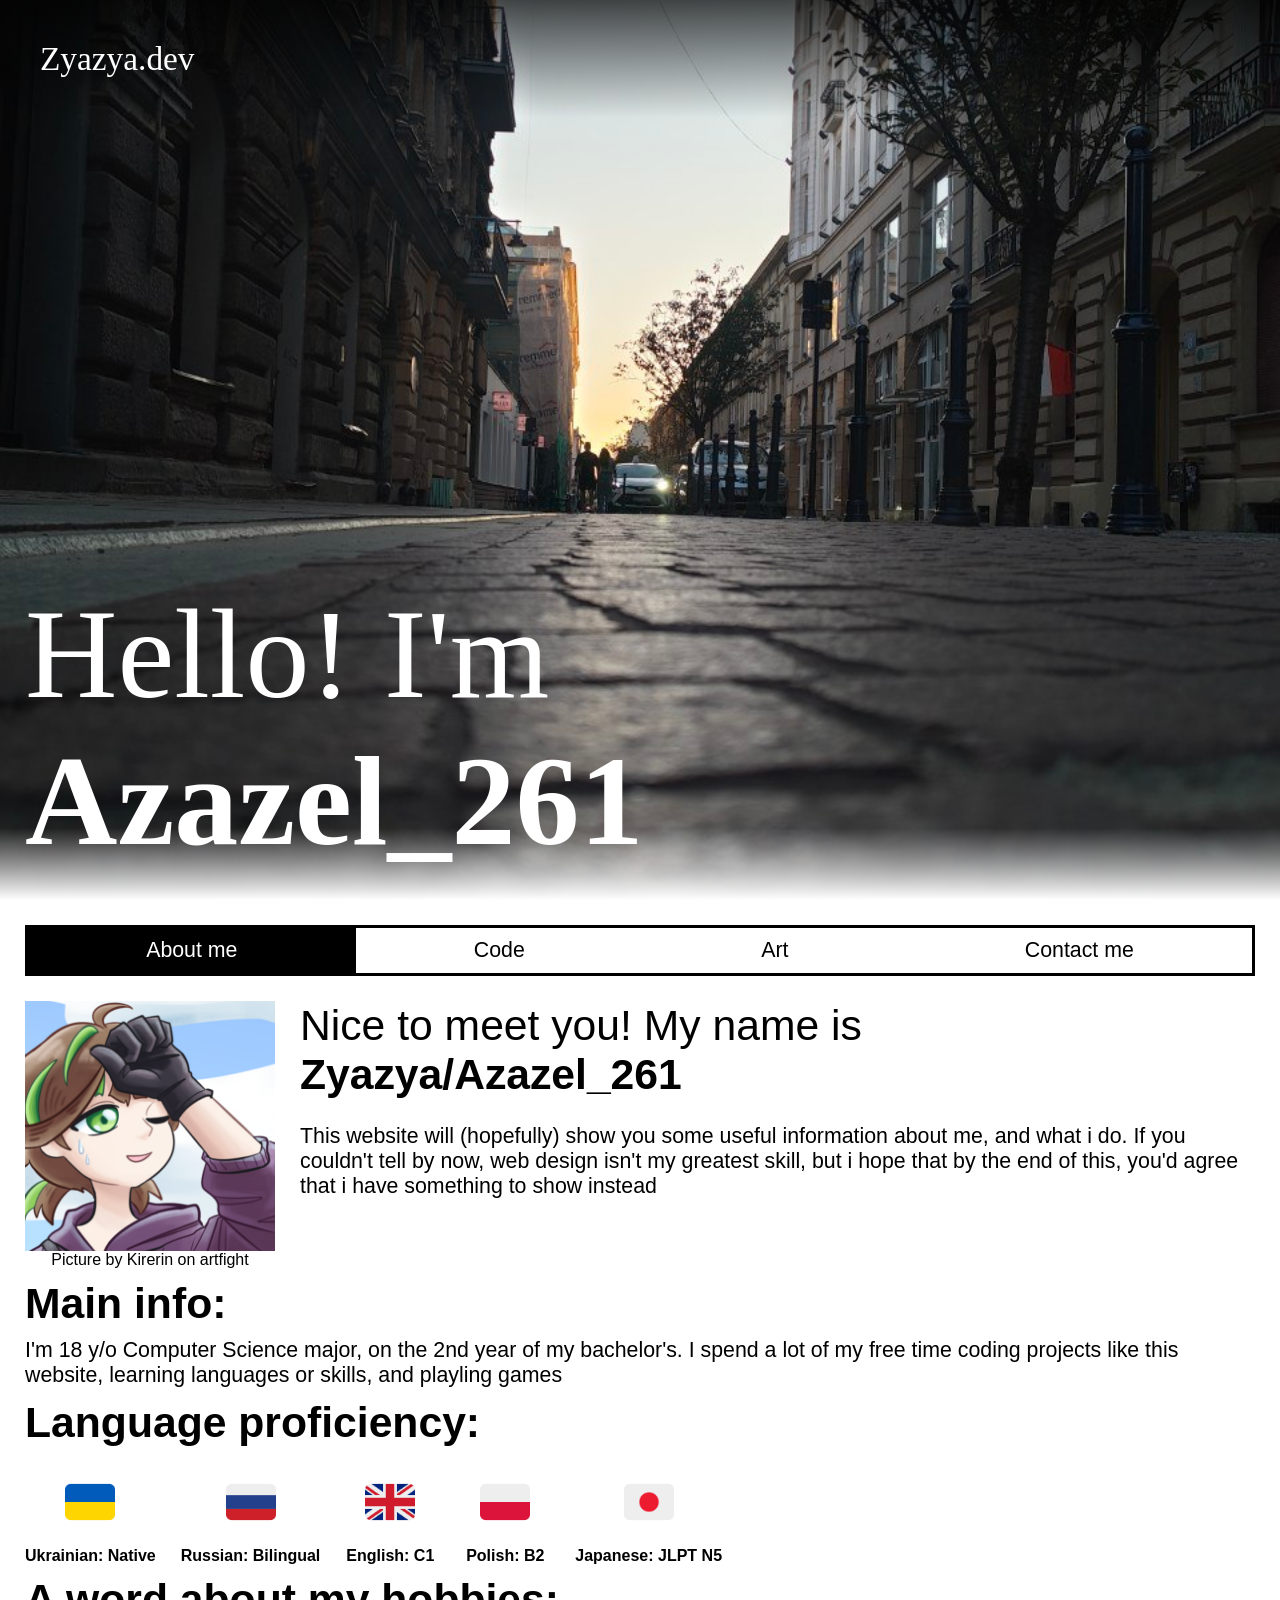
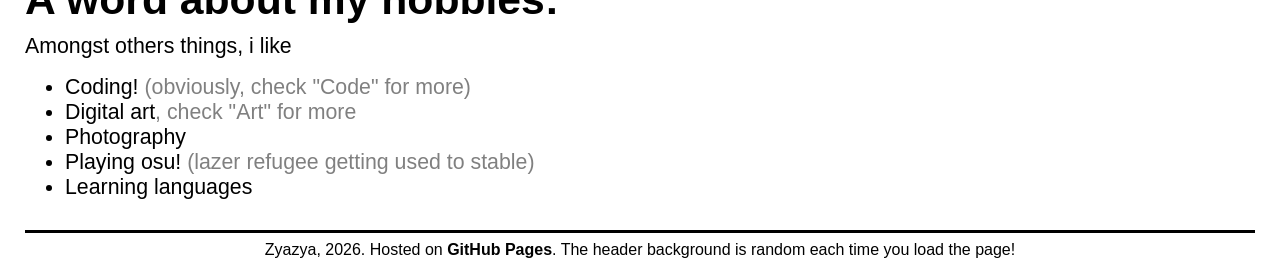
<file: index.html>
<!DOCTYPE html>

<head>
    <script src="main.js"></script>
    <link rel="stylesheet" href="style.css">
    <meta name="viewport" content="width=device-width, initial-scale=1">
    <title>Zyazya.dev</title>
</head>

<body>
    <div id="mainBanner" style="position: relative;">
        <div id="header">
            <a href="/" style="text-decoration: none;">
                <div id="navLink">Zyazya.dev</div>
            </a>
        </div>
        <div id="bannerText" class="noselect">
            Hello! I'm <strong>Azazel_261</strong>
        </div>
        <div style="height: 8%; width: 100vw; position: absolute; bottom: 0; left: 0; background-image: linear-gradient(to top, rgba(255, 255, 255, 1), rgba(255, 255, 255, 0));"></div>
    </div>
    <div class="defaultMargin adaptiveContainer" style="border-top: 2px; border-bottom: 2px; border-color: black; border: solid;">
        <button class="navButton active" id="aboutBtn" style="flex-grow: 1;" onclick="showSection('about')"><p class="regularText">About me</p></button>
        <button class="navButton" id="codeBtn" style="flex-grow: 1;" onclick="showSection('code')"><p class="regularText">Code</p></button>
        <button class="navButton" id="artBtn" style="flex-grow: 1;" onclick="showSection('art')"><p class="regularText">Art</p></button>
        <button class="navButton" id="contactBtn" style="flex-grow: 1;" onclick="showSection('contact')"><p class="regularText">Contact me</p></button>
    </div>
    <div class="toggleableSection defaultMargin defaultSpacing active" id="about">
        <div class="defaultSpacing adaptiveContainer">
            <div class="verticalContainer" style="width: fit-content; height: fit-content ;text-align: center; align-items: center;">
                <img src="res/me.png" id="pfp"/>
                <p>Picture by Kirerin on artfight</p>
            </div>
            <div class="verticalContainer defaultSpacing">
                <div>
                    <p class="largeText inline">Nice to meet you! My name is <strong>Zyazya/Azazel_261</strong></p>
                </div>
                <p class="regularText">This website will (hopefully) show you some useful information about me, and what i do. If you couldn't tell by now, 
                    web design isn't my greatest skill, but i hope that by the end of this, you'd agree that i have something to show instead
                </p>
            </div>
        </div>
        <p class="largeText" style="margin-top: 10px; margin-bottom: 10px;"><strong>Main info:</strong></p>
        <p class="regularText">I'm 18 y/o Computer Science major, on the 2nd year of my bachelor's. 
            I spend a lot of my free time coding projects like this website,
            learning languages or skills, and playling games</p>
        <p class="largeText" style="margin-top: 10px; margin-bottom: 10px;"><strong>Language proficiency:</strong></p>
        <div class="wrappingContainer defaultSpacing">
            <div class="verticalContainer centerContent">
                <img class="flag" src="res/icons/ua.png"/>
                <p><strong>Ukrainian: Native</strong></p>
            </div>
            <div class="verticalContainer centerContent">
                <img class="flag" src="res/icons/ru.png"/>
                <p><strong>Russian: Bilingual</strong></p>
            </div>
            <div class="verticalContainer centerContent">
                <img class="flag" src="res/icons/gb.png"/>
                <p><strong>English: C1</strong></p>
            </div>
            <div class="verticalContainer centerContent">
                <img class="flag" src="res/icons/pl.png"/>
                <p><strong>Polish: B2</strong></p>
            </div>
            <div class="verticalContainer centerContent">
                <img class="flag" src="res/icons/jp.png"/>
                <p><strong>Japanese: JLPT N5</strong></p>
            </div>
        </div>
        <p class="largeText" style="margin-top: 10px; margin-bottom: 10px;"><strong>A word about my hobbies:</strong></p>
        <p class="regularText">Amongst others things, i like </p>
        <ul>
            <li class="regularText">Coding! <p class="inline" style="color: gray;">(obviously, check "Code" for more)</p></li>
            <li class="regularText">Digital art<p class="inline" style="color: gray;">, check "Art" for more</p></li>
            <li class="regularText">Photography</li>
            <li class="regularText">Playing osu! <p class="inline" style="color: gray;">(lazer refugee getting used to stable)</p></li>
            <li class="regularText">Learning languages</li>
        </ul>
    </div>
    <div class="toggleableSection defaultMargin defaultSpacing" id="code">
        <p class="largeText"><strong>Code</strong></p>
        <p class="regularText" style="margin-top: 10px; margin-bottom: 10px;">My primary stack includes the following languages: </p>
        <div class="wrappingContainer defaultSpacing">
            <div class="verticalContainer centerContent">
                <img class="flag" src="res/icons/python.webp"/>
                <p><strong>Python</strong></p>
            </div>
            <div class="verticalContainer centerContent">
                <img class="flag" src="res/icons/cpp.webp"/>
                <p><strong>C++</strong></p>
            </div>
            <div class="verticalContainer centerContent">
                <img class="flag" src="res/icons/c.webp"/>
                <p><strong>C</strong></p>
            </div>
            <div class="verticalContainer centerContent">
                <img class="flag" src="res/icons/java.png"/>
                <p><strong>Java</strong></p>
            </div>
        </div>
        <p class="regularText" style="margin-top: 10px; margin-bottom: 10px;">I can also use other languages, like C#/ASM, but not as often. I'm a devoted JetBrains user and use their IDEs wherever possible</p>
        <p class="largeText" style="margin-top: 20px; margin-bottom: 20px;"><strong>Notable projects:</strong></p>
        <div class="adaptiveContainer defaultSpacing">
            <img class="preview" src="res/graphertoolkit.jpg"/>
            <div class="verticalContainer defaultSpacing">
                <p class="largeText">GrapherToolkit</p>
                <p class="regularText"><strong>GrapherToolkit</strong> is a C++/GTKMM desktop app that evaluates and draws a graph for a given function f(x).
                It operates on top of a written-from-scratch library that recursively parses a string into an object model, 
                then evaluates the function, before disaplying it through a custom GTKMM component. The library supports basic operations, as well as more complex, such as sin, cos, ln, etc.</p>
                <a href="https://github.com/azazel-261/GrapherToolkit" style="text-decoration: none;" class="linkBtn">
                    <img class="icon" src="res/icons/github.png"/>
                    <p><strong>View on GitHub</strong></p>
                </a>
            </div>
        </div>
        <div class="adaptiveContainer defaultSpacing" style="margin-top: 10px;">
            <img class="preview" src="res/smartping.png"/>
            <div class="verticalContainer defaultSpacing">
                <p class="largeText">SmartPing</p> <!--TODO: smartping webpage-->
                <p class="regularText">SmartPing is a discord bot designed to solve discord's group pings. Roles no longer cut it when you need
                    to create one for every new group that needs a separate pings. SmartPing organizes users into internal groups for easy management and seamless pings
                </p>
                <a href="/smartping" style="text-decoration: none;" class="linkBtn">
                    <img class="icon" src="res/icons/magnifying_glass.png"/>
                    <p><strong>Learn more</strong></p>
                </a>
            </div>
        </div>
        <div class="adaptiveContainer defaultSpacing" style="margin-top: 10px;">
            <img class="preview" src="res/minibeat.png"/>
            <div class="verticalContainer defaultSpacing">
                <p class="largeText">MiniBeat</p>
                <p class="regularText">MiniBeat is a small osu!mania inspired rhythm game, made in C# + Raylib. It uses simple JSON files to store and load maps</p>
                <a href="/minibeat" style="text-decoration: none;" class="linkBtn">
                    <img class="icon" src="res/icons/magnifying_glass.png">
                    <p><strong>Learn more</strong></p>
                </a>
            </div>
        </div>
        <div class="adaptiveContainer defaultSpacing" style="margin-top: 10px;">
            <img class="preview" src="res/minesweeper.webp"/>
            <div class="verticalContainer defaultSpacing">
                <p class="largeText">Auto Minesweeper</p>
                <p class="regularText">Made over a span for 12 hours for no particular reason, auto minesweeper is a small python script that
                    attempts to solve google's browser version of minesweeper. It is purely deterministic and will never attempt to guess
                </p>
                <a href="https://github.com/azazel-261/AutoMinesweeper" style="text-decoration: none;" class="linkBtn">
                    <img src="res/icons/github.png" class="icon"/>
                    <p><strong>View on GitHub</strong></p>
                </a>
            </div>
        </div>
    </div>
    <div class="toggleableSection defaultMargin" id="art">
        <p class="largeText"><strong>Art</strong></p>
        <p class="regularText" style="margin-top: 10px; margin-bottom: 10px;">Unlike coding, drawing and creative expression in general weren't in my life as early and aren't as fundamental, but most
            certainly worth talking about, hence the existence of this tab. Having first started around 2022, i'm a beginner to intermediate primarily digital artist
        </p>
        <p class="largeText">Instuments/software:</p>
        <ul>
            <li class="regularText">iPad air + Procreate when on the go</li>
            <li class="regularText">CSP + a screenless tablet when on my laptop</li>
            <li class="regularText">Any functioning pen + a piece of paper. Suck it ai "artists" :P</li>
        </ul>
        <p class="largeText">Where to find my art:</p>
        <p class="regularText" style="margin-top: 10px;">Although i don't have many explicitly "social network" ways of sharing my art, you can look at some of my drawings on my accounts here:</p>
        <ul style="gap: 5px;">
            <li>
                <div class="horizontalContainer centerContent" style="gap: 10px;">
                    <p class="regularText">My telegram channel: </p>
                    <a href="https://theartofprogress.t.me" style="text-decoration: none;" class="linkBtn">
                        <img src="res/icons/telegram.png" class="icon"/>
                        <p><strong>Open Telegram</strong></p>
                    </a>
                </div>
            </li>
            <li>
                <div class="horizontalContainer centerContent" style="gap: 10px;">
                    <p class="regularText">My ArtFight profile: </p>
                    <a href="https://artfight.net/~azazel_261" style="text-decoration: none;" class="linkBtn">
                        <p><strong>Open artfight.net</strong></p>
                    </a>
                </div>
            </li>
        </ul>
        <p class="largeText"><strong>Photography</strong></p>
        <p class="regularText" style="margin-top: 10px; margin-bottom: 10px;">I go about life taking pictures with my phone's camera, purely as a hobby. However, i do post some of my photos on my instagram profile here</p>
        <a href="https://www.instagram.com/azazel_261/" style="text-decoration: none;" class="linkBtn">
            <img src="res/icons/instagram.png" class="icon"/>
            <p><strong>Open instagram</strong></p>
        </a>
    </div>
    <div class="toggleableSection defaultMargin" id="contact">
        <p class="largeText"><strong>Contact</strong></p>
        <p class="regularText">Should you ever need to get in touch with me, feel free to use any of these:</p>
        <p class="regularText">Email: <a style="color: black;" href="mailto:main@zyazya.dev">main@zyazya.dev</a></p>
        <p class="regularText">Discord: @goodnewsteller</p>
        <p class="regularText">BlueSky: <a style="color: black;" href="https://bsky.app/profile/goodnewsteller.bsky.social">goodnewsteller.bsky.social</a></p>
    </div>
</body>
<div class="horizontalLine" style="margin-top: 25px;"></div>
<footer class="defaultSpacing" style="display: flex; justify-content: center; text-align: center; padding: 5px;">
    <p>Zyazya, 2026. Hosted on <strong>GitHub Pages</strong>. The header background is random each time you load the page!</p>
</footer>

</html>
</file>
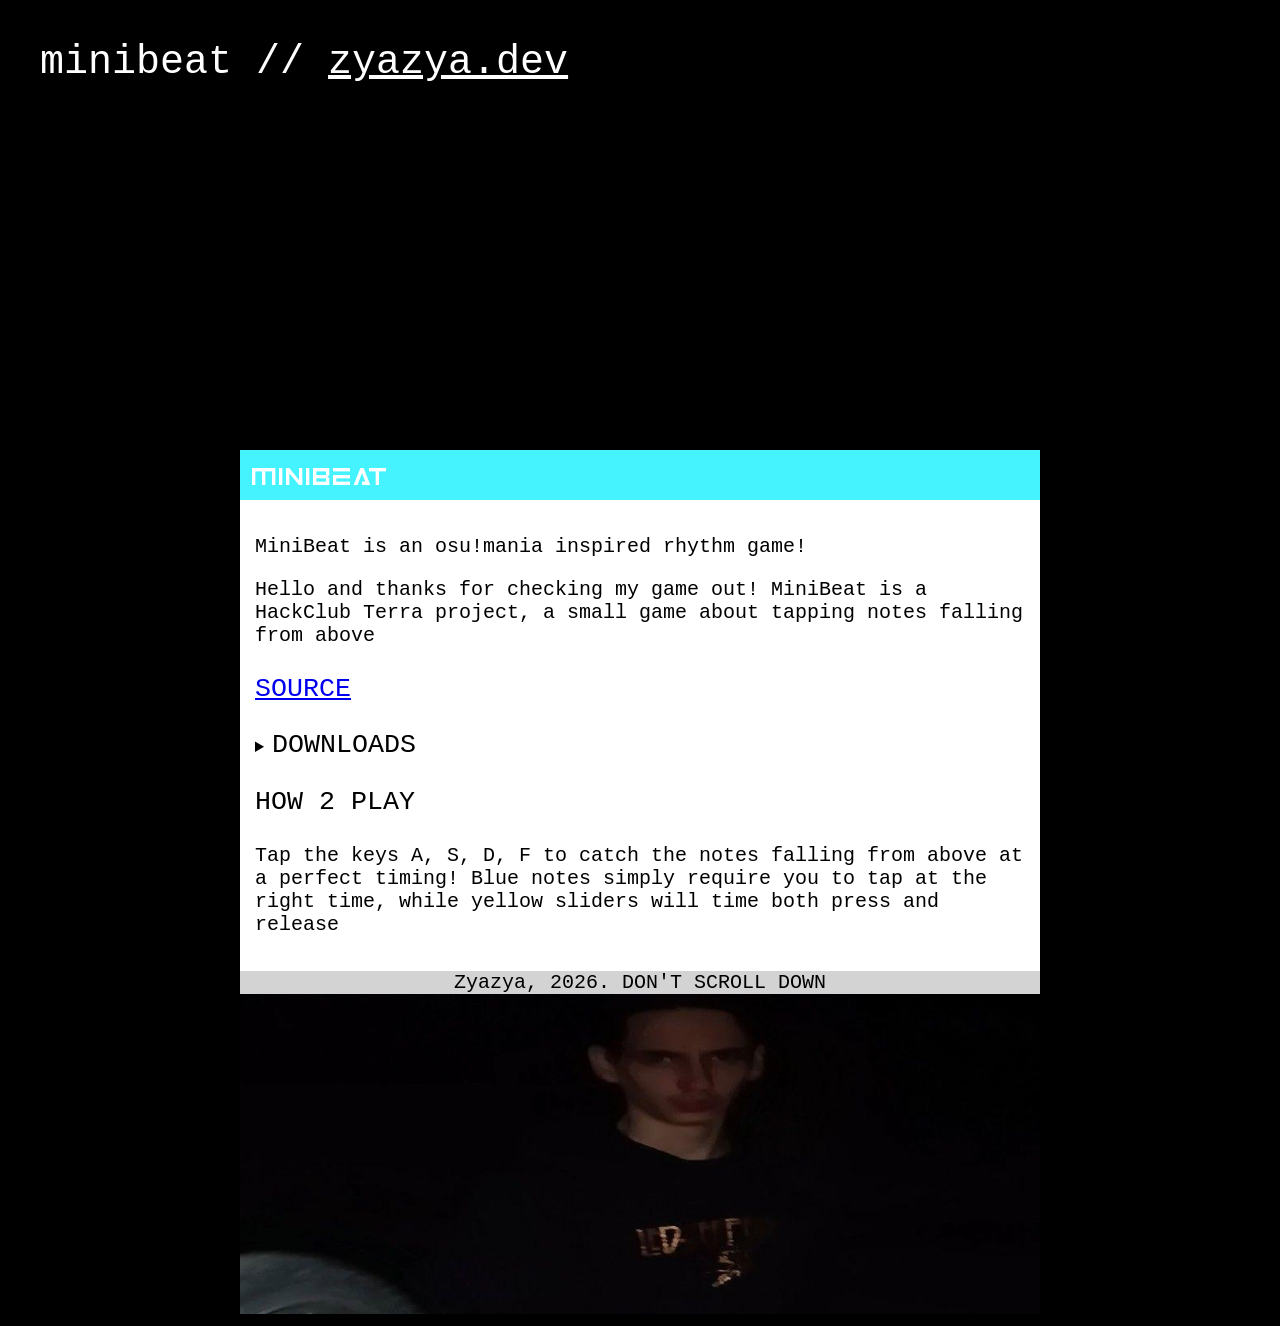
<file: minibeat/index.html>
<!DOCTYPE html>
<html>

<head>
    <link rel="stylesheet" href="style.css">
    <meta name="viewport" content="width=device-width, initial-scale=1">
    <title>MiniBeat</title>
</head>

<body>
    <p id="topLink">minibeat // <a style="color: white;" href="/">zyazya.dev</a></p>

    <div id="main">
        <div id="logoHeader">MiniBeat</div>
        <div style="gap: 15px; margin: 15px;">
            <p class="mono">MiniBeat is an osu!mania inspired rhythm game!</p>
            <p class="mono">Hello and thanks for checking my game out! MiniBeat is a HackClub Terra project, a small game about tapping notes falling from above</p>
            <p class="mono" style="font-size: 20pt;"><a href="https://codeberg.org/azazel_261/MiniBeat">SOURCE</a></p>
            <details>
                <summary><p class="mono" style="display: inline; font-size: 20pt;">DOWNLOADS</p></summary>
                <p class="mono" style="font-size: 20pt;"><a href="https://codeberg.org/azazel_261/MiniBeat/releases/tag/1.0.1">V1</a></p>
                <p class="mono" style="font-size: 20pt;"><a href="https://codeberg.org/azazel_261/MiniBeat/releases/tag/V2.0.0">V2</a></p>
            </details>
            <p class="mono" style="font-size: 20pt;">HOW 2 PLAY</p>
            <p class="mono">Tap the keys A, S, D, F to catch the notes falling from above at a perfect timing! Blue notes simply require you to tap at the right time, while yellow sliders will
                time both press and release
            </p>
        </div>
        <div class="mono" style="background-color: lightgray; width: 100%; height: fit-content; display: flex; justify-content: center; font-size: 15pt;">Zyazya, 2026. DON'T SCROLL DOWN</div>
        <div style="width: 100%; height: 25vw; background-image: url(res/mythoszka.jpg); background-repeat: no-repeat; background-size:cover;"></div>
    </div>
    
</body>

</html>
</file>
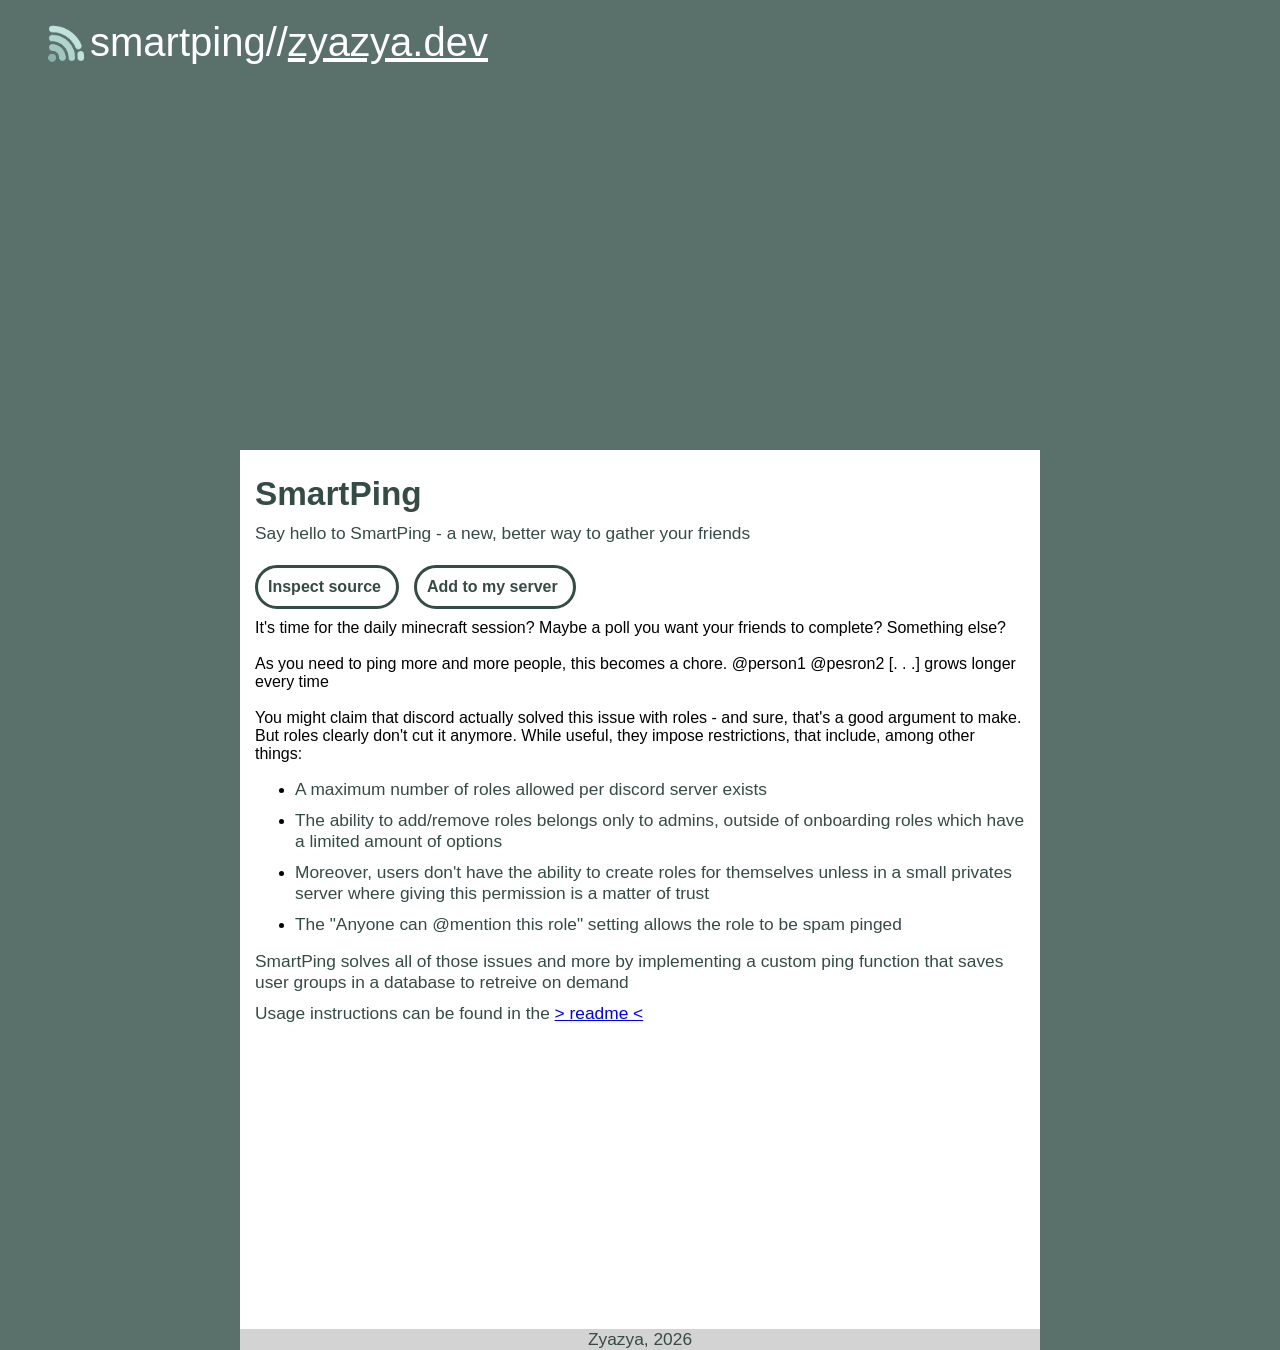
<file: smartping/index.html>
<!DOCTYPE html>
<html>
<head>
    <link rel="stylesheet" href="style.css">
    <meta name="viewport" content="width=device-width, initial-scale=1">
    <title>SmartPing</title>
</head>
<body>
    <div id="topLink"><img src="res/smartping-logo-2.png" style="max-width: 50px; max-height: 50px;">smartping//<a href="/" style="color: white;">zyazya.dev</a></div>
    <div id="main">
        <div style="gap: 15px; margin: 15px;">
            <p style="font-weight: bold; font-size: 25pt; color: #354b45;">SmartPing</p>
            <p style="color: #354b45; font-size: 13pt; margin-bottom: 0;">Say hello to SmartPing - a new, better way to gather your friends<br><br></p>
            <div style="display: flex; flex-direction: row; gap: 15px;">
                <a href="https://github.com/azazel-261/SmartPing" style="text-decoration: none;" class="linkBtn">
                    <p style="margin: 0;"><strong>Inspect source</strong></p>
                </a> 
                <a href="https://discord.com/oauth2/authorize?client_id=1542944613961044138" style="text-decoration: none;" class="linkBtn">
                        <p style="margin: 0;"><strong>Add to my server</strong></p>
                </a>
            </div>
            <p>
                It's time for the daily minecraft session? Maybe a poll you want your friends to complete? Something else?<br><br>
                As you need to ping more and more people, this becomes a chore. @person1 @pesron2 [. . .] grows longer every time<br><br>
                You might claim that discord actually solved this issue with roles - and sure, that's a good argument to make. But roles clearly don't cut it anymore.
                While useful, they impose restrictions, that include, among other things:
            </p>
            <ul>
                <li><p style="color: #354b45; font-size: 13pt;">A maximum number of roles allowed per discord server exists</p></li>
                <li><p style="color: #354b45; font-size: 13pt;">The ability to add/remove roles belongs only to admins, outside of onboarding roles which have a limited amount of options</p></li>
                <li><p style="color: #354b45; font-size: 13pt;">Moreover, users don't have the ability to create roles for themselves unless in a small privates server where giving this permission is a matter of trust</p></li>
                <li><p style="color: #354b45; font-size: 13pt;">The "Anyone can @mention this role" setting allows the role to be spam pinged</p></li>
            </ul>
            <p style="color: #354b45; font-size: 13pt;">SmartPing solves all of those issues and more by implementing a 
                custom ping function that saves user groups in a database to retreive on demand</p>
            <p style="color: #354b45; font-size: 13pt;">Usage instructions can be found in the <a href="https://github.com/azazel-261/SmartPing/blob/main/readme.md">> readme <</a></p>
            
        </div>
        <p style="color: #354b45; font-size: 13pt; position: absolute; width: 100%; bottom: -10px; left: 0; background-color: lightgray; display: flex; justify-content: center;">Zyazya, 2026</p>
    </div>
</body>
</html>
</file>
<file: style.css>
body {
    margin: 0;
    padding: 0;
    box-sizing: border-box;
}

p {
    text-wrap: wrap;
    font-family: 'Trebuchet MS', 'Lucida Sans Unicode', 'Lucida Grande', 'Lucida Sans', Arial, sans-serif;
    margin: 0;
    padding: 0;
}

li {
    font-family: 'Trebuchet MS', 'Lucida Sans Unicode', 'Lucida Grande', 'Lucida Sans', Arial, sans-serif;
}

#mainBanner {
    height: 100vh;
    width: 100vw;
    background-repeat: no-repeat;
    background-size: cover;
    background-position: center;
    background-position-x: center;
    object-fit: cover;
}

#bannerText {
    position: absolute;
    
    bottom: 0;
    left: 0;

    color: white;
    font-family: serif;

    padding: 25px;

    max-width: 800px;
    font-size: 10vw;
}

#header {
    background-image: linear-gradient(to bottom, rgba(0, 0, 0, 0.7), transparent);
    padding: 30px;
}

#navLink {
    border-radius: 15px;
    width: fit-content;
    font-family: serif;
    font-size: 25pt;
    color: white;
    text-decoration: none;
    padding: 10px;
    transition: 0.3s;
}

#navLink:hover {
    backdrop-filter: blur(10px);
    transition: 0.3s;
}

.noselect {
  -webkit-touch-callout: none; /* iOS Safari */
    -webkit-user-select: none; /* Safari */
     -khtml-user-select: none; /* Konqueror HTML */
       -moz-user-select: none; /* Old versions of Firefox */
        -ms-user-select: none; /* Internet Explorer/Edge */
            user-select: none; /* Non-prefixed version, currently
                                  supported by Chrome, Edge, Opera and Firefox */
}

#pfp {
    max-width: 250px;
    max-height: 250px;
}

.flag {
    max-width: 50px;
    max-height: 50px;
    margin: 20px;
}

.icon {
    max-width: 30px;
    max-height: 30px;
}

.preview {
    max-width: 300px;
    max-height: 300px;
    object-fit: cover;
    display: flex;
    flex-grow: 2;
}

.centerContent {
    width: fit-content; 
    height: fit-content;
    text-align: center; 
    align-items: center;
}

.horizontalContainer {
    display: flex;
    flex-direction: row;
}

.verticalContainer {
    display: flex;
    flex-direction: column;
}

.adaptiveContainer {
    display: flex;
    flex-direction: row;
    @media (max-width: 850px)
    {
        flex-direction: column;
    }
}

.wrappingContainer {
    display: flex;
    flex-direction: row;
    flex-wrap: wrap;
}

.regularText {
    font-size: 16pt;
}

.largeText {
    font-size: 32pt;
}

.defaultMargin {
    margin: 25px;
}

.defaultPadding {
    padding: 25px;
}

.defaultSpacing {
    gap: 25px;
}

.spacer {
    display: flex;
    flex-grow: 1;
}

.inline {
    display: inline-block;
}

.bold {
    font-weight: bold;
}

.horizontalLine {
    border-style: solid;
    border-top: 3px;
    border-left: 0;
    border-right: 0;
    margin-bottom: 3px;
    margin-left: 25px;
    margin-right: 25px;
    height: 5px;
    border-color: rgba(0, 0, 0, 1);
}

.navButton {
    padding: 10px;
    background-color: white;
    color: black;
    transition: .3s;
    border: none;
    cursor: pointer;
}

.navButton:hover {
    background-color: black;
    color: white;
    transition: 0.3s;
}

.navButton.active {
    background-color: black;
    color: white;
    transition: .3s;
}

.toggleableSection {
    display: none;
}

.toggleableSection.active { 
    display: block;
}

.linkBtn {
    border: 3px;
    border-color: black;
    transition: .3s;
    border-style: solid;
    border-radius: 30px;
    width: fit-content;
    height: fit-content;
    padding: 10px;
    display: flex;
    flex-direction: row;
    gap: 10px;
    align-items: center;
    padding-right: 15px;
}

.linkBtn p {
    color: black;
    transition: .3s;
}

.linkBtn:hover {
    background-color: black;
    transition: .3s;
}

.linkBtn:hover p {
    color: white;
    transition: .3s;
}
</file>
<file: minibeat/style.css>
@font-face {
  font-family: android_101; /* set name */
  src: url(res/font.ttf); /* url of the font */
}

body {
    margin: 0;
    padding: 0;
    display: flex;
    justify-content: center;
    background-color: black;
}

p {
    font-size: 15pt;
}

.mono {
    font-family: monospace;
}

#topLink {
    color: white;
    font-family: monospace;
    position: fixed;
    font-size: 30pt;
    top: 0;
    left: 40px;
}

#main {
    display: flex;
    flex-direction: column;
    position: absolute;
    top: 50vh;
    width: 95vw;
    max-width: 800px;
    background-color: white;
}

#logoHeader {
    width: calc(100% - 20);
    height: fit-content;
    font-family: android_101;
    font-size: 20pt;
    color: white;
    padding: 10px;
    background-color: #45F3FF;
}
</file>
<file: smartping/style.css>
body {
    margin: 0;
    padding: 0;
    background-color: #5A716B;
    display: flex;
    justify-content: center;
}

p {
    font-family: 'Trebuchet MS', 'Lucida Sans Unicode', 'Lucida Grande', 'Lucida Sans', Arial, sans-serif;
    margin-top: 10px;
    margin-bottom: 10px;
}

#topLink {
    color: white;
    font-family: 'Trebuchet MS', 'Lucida Sans Unicode', 'Lucida Grande', 'Lucida Sans', Arial, sans-serif;
    position: fixed;
    display: flex;
    flex-wrap: wrap;
    align-content: center;
    font-size: 30pt;
    top: 0;
    left: 40px;
    margin-top: 20px;
}

#main {
    display: flex;
    flex-direction: column;
    position: absolute;
    top: 50vh;
    width: 95vw;
    max-width: 800px;
    min-height: 100vh;
    background-color: white;
}

.linkBtn {
    border: 3px;
    border-color: #354b45;
    transition: .3s;
    border-style: solid;
    border-radius: 30px;
    width: fit-content;
    height: fit-content;
    padding: 10px;
    display: flex;
    flex-direction: row;
    gap: 10px;
    align-items: center;
    padding-right: 15px;
    color: #354b45;
}

.linkBtn p {
    color: #354b45;
    transition: .3s;
}

.linkBtn:hover {
    background-color: #354b45;
    transition: .3s;
}

.linkBtn:hover p {
    color: white;
    transition: .3s;
}
</file>
